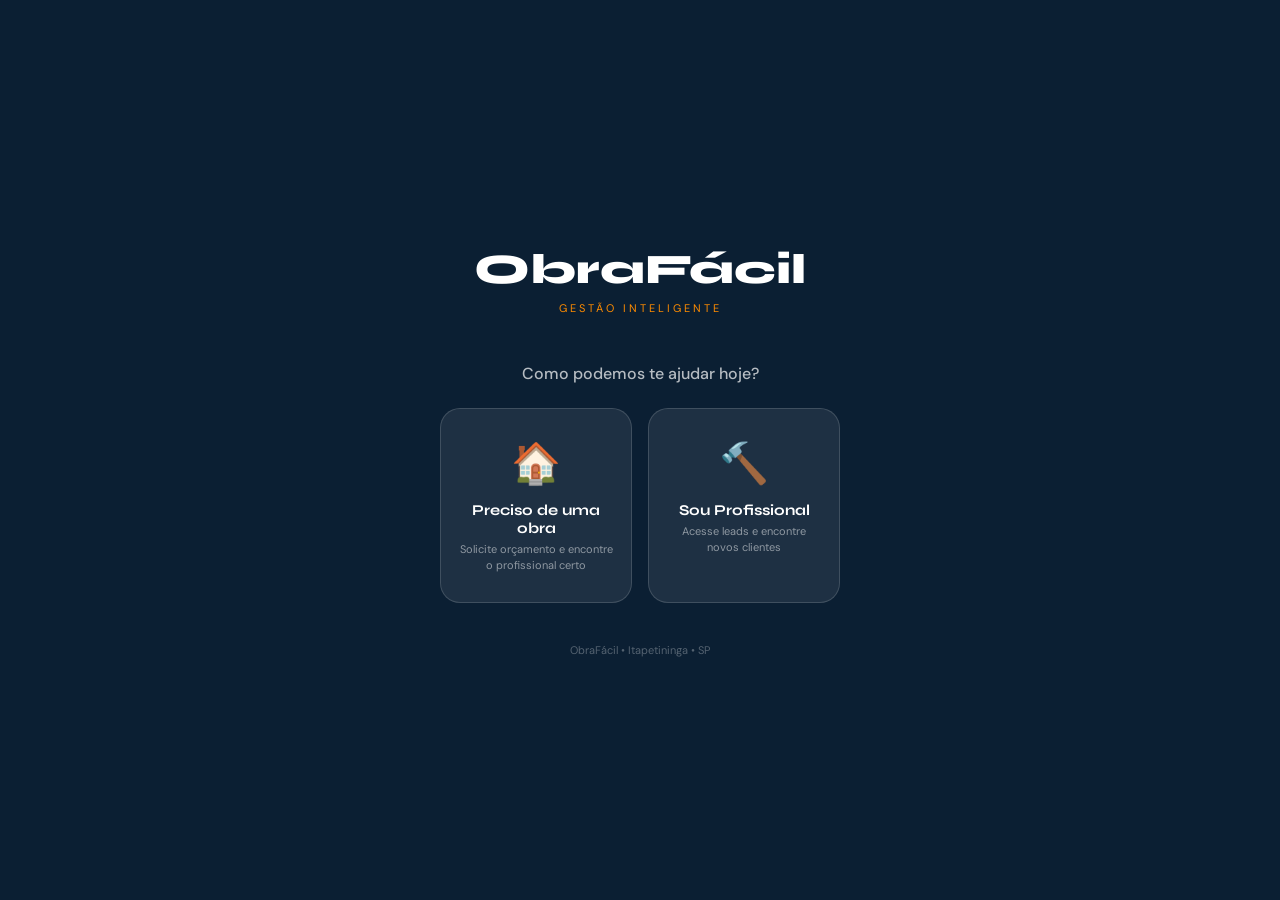
<file: obrafacil-app-main/index.html>
<!DOCTYPE html>
<html lang="pt-BR">
<head>
  <meta charset="UTF-8">
  <meta name="viewport" content="width=device-width, initial-scale=1.0, viewport-fit=cover">
  <meta name="theme-color" content="#0b1f33">
  <meta name="description" content="ObraFácil — Conectando clientes a profissionais de obras em Itapetininga">
  <meta name="apple-mobile-web-app-capable" content="yes">
  <meta name="apple-mobile-web-app-status-bar-style" content="black-translucent">
  <meta name="apple-mobile-web-app-title" content="ObraFácil">

  <!-- Open Graph (compartilhamento WhatsApp/redes) -->
  <meta property="og:title" content="ObraFácil">
  <meta property="og:description" content="Encontre profissionais de obras ou acesse novos clientes.">
  <meta property="og:type" content="website">
  <meta property="og:url" content="https://jeffersonnegs-stack.github.io/obrafacil-app/">

  <link rel="manifest" href="manifest.json">
  <link rel="apple-touch-icon" href="assets/icons/icon-192.png">
  <link rel="preconnect" href="https://fonts.googleapis.com">
  <link rel="preconnect" href="https://fonts.gstatic.com" crossorigin>
  <link href="https://fonts.googleapis.com/css2?family=Syne:wght@700;800&family=DM+Sans:wght@400;500;600&display=swap" rel="stylesheet">
  <link rel="stylesheet" href="css/app.css">

  <title>ObraFácil</title>
</head>
<body>

<!-- ── Banner offline ──────────────────────────────────────── -->
<div id="banner-offline">
  📵 Sem conexão com a internet
</div>

<!-- ── Loading inicial ─────────────────────────────────────── -->
<div id="loading-inicial">
  <div class="logo-load">ObraFácil</div>
  <div class="sub-load">Gestão Inteligente</div>
  <div class="spinner-load"></div>
</div>

<!-- ══════════════════════════════════════════════════════════
     TELA 1 — SELEÇÃO
══════════════════════════════════════════════════════════ -->
<div id="tela-selecao">
  <div class="sel-logo">ObraFácil</div>
  <div class="sel-slogan">Gestão Inteligente</div>
  <p class="sel-pergunta">Como podemos te ajudar hoje?</p>
  <div class="sel-cards">
    <div class="sel-card" onclick="App.irParaCliente()" role="button" tabindex="0">
      <span class="sel-icone">🏠</span>
      <div class="sel-titulo">Preciso de uma obra</div>
      <div class="sel-desc">Solicite orçamento e encontre o profissional certo</div>
    </div>
    <div class="sel-card" onclick="App.irParaProfissional()" role="button" tabindex="0">
      <span class="sel-icone">🔨</span>
      <div class="sel-titulo">Sou Profissional</div>
      <div class="sel-desc">Acesse leads e encontre novos clientes</div>
    </div>
  </div>
  <div class="sel-rodape">ObraFácil • Itapetininga • SP</div>
</div>

<!-- ══════════════════════════════════════════════════════════
     TELA 2 — FORMULÁRIO CLIENTE
══════════════════════════════════════════════════════════ -->
<div id="tela-cliente">
  <div class="card-form">
    <button class="btn-voltar" onclick="App.voltarSelecao()">← Voltar</button>
    <div class="card-logo">ObraFácil</div>
    <div class="card-slogan">Solicite seu orçamento</div>
    <div class="destaque-material">
      Somos uma central de obras que conecta você ao profissional certo.
      Para garantir seu atendimento, precisamos saber se você compraria o material da obra conosco.
    </div>
    <form id="form-lead" novalidate>
      <input type="hidden" name="origem" id="campo-origem" value="App">
      <div class="form-group">
        <label for="cli-nome">Seu Nome *</label>
        <input id="cli-nome" name="nome" type="text" required placeholder="João Silva" autocomplete="name">
      </div>
      <div class="form-group">
        <label for="cli-tel">WhatsApp *</label>
        <input id="cli-tel" name="telefone" type="tel" required placeholder="(15) 99999-9999"
          oninput="UI.mascaraTel(this)" maxlength="15" autocomplete="tel">
      </div>
      <div class="form-group">
        <label for="cli-cidade">Cidade</label>
        <input id="cli-cidade" name="cidade" type="text" placeholder="Itapetininga" autocomplete="address-level2">
      </div>
      <div class="form-group">
        <label for="cli-obra">Tipo de Obra *</label>
        <select id="cli-obra" name="tipoObra" required>
          <option value="">O que você precisa?</option>
          <option value="Construção">Construção</option>
          <option value="Pintura">Pintura</option>
          <option value="Elétrica">Elétrica</option>
          <option value="Hidráulica">Hidráulica</option>
          <option value="Paisagismo">Paisagismo</option>
          <option value="Reforma">Reforma</option>
        </select>
      </div>
      <div class="form-group">
        <label for="cli-obs">Conte mais sobre o projeto</label>
        <textarea id="cli-obs" name="observacoes" placeholder="Descreva brevemente o que você precisa..."></textarea>
      </div>
      <div class="form-group">
        <label>Você compraria o material da obra conosco? *</label>
        <div class="opcoes-material">
          <div class="opcao-btn" id="btn-material-sim" onclick="App.selecionarMaterial('Sim')" role="button" tabindex="0">
            <span class="icone">✅</span>
            <span class="rotulo">Sim, topo!</span>
            <span class="desc">Quero material + profissional</span>
          </div>
          <div class="opcao-btn" id="btn-material-nao" onclick="App.selecionarMaterial('Nao')" role="button" tabindex="0">
            <span class="icone">❌</span>
            <span class="rotulo">Não, obrigado</span>
            <span class="desc">Apenas indicação</span>
          </div>
        </div>
        <input type="hidden" name="compromisoMaterial" id="campo-material" value="">
      </div>
      <button type="submit" id="btn-enviar-lead" class="btn-primario">Enviar Solicitação</button>
    </form>
    <div id="msg-cliente" class="msg-form"></div>
    <p class="rodape-form">Entraremos em contato em até 10 minutos</p>
  </div>
</div>

<!-- ══════════════════════════════════════════════════════════
     TELA 3 — LOGIN / CADASTRO PROFISSIONAL
══════════════════════════════════════════════════════════ -->
<div id="tela-prof">
  <div class="login-card" id="card-auth">
    <button class="btn-voltar" onclick="App.voltarSelecao()">← Voltar</button>
    <div class="logo-prof">ObraFácil</div>
    <div class="logo-sub">Área do Profissional</div>
    <div class="auth-tabs">
      <button class="auth-tab on" id="tab-login-btn" onclick="App.mostrarAba('login')">Entrar</button>
      <button class="auth-tab" id="tab-cad-btn" onclick="App.mostrarAba('cadastro')">Quero me cadastrar</button>
    </div>

    <!-- LOGIN -->
    <div id="form-login">
      <label class="login-label" for="inp-tel">Número de WhatsApp</label>
      <input class="login-input" type="tel" id="inp-tel"
        placeholder="(15) 99999-9999" oninput="UI.mascaraTel(this)"
        onkeydown="if(event.key==='Enter') document.getElementById('inp-senha').focus()"
        autocomplete="tel">

      <label class="login-label" for="inp-senha">Senha</label>
      <div class="input-wrap">
        <input class="login-input" type="password" id="inp-senha"
          placeholder="Digite sua senha"
          onkeydown="if(event.key==='Enter') App.entrar()"
          autocomplete="current-password">
        <button class="toggle-senha" onclick="UI.toggleSenha('inp-senha','btn-eye')" type="button" id="btn-eye" aria-label="Mostrar senha">👁️</button>
      </div>

      <button class="btn-primario" id="btn-entrar" onclick="App.entrar()">Entrar</button>
      <div class="erro-box" id="login-erro" role="alert"></div>
    </div>

    <!-- CADASTRO -->
    <div id="form-cadastro" style="display:none">
      <div class="form-row">
        <div>
          <label class="login-label" for="cad-nome">Nome completo *</label>
          <input class="login-input" type="text" id="cad-nome" placeholder="João da Silva" style="margin-bottom:0" autocomplete="name">
        </div>
        <div>
          <label class="login-label" for="cad-tel">WhatsApp *</label>
          <input class="login-input" type="tel" id="cad-tel" placeholder="(15) 99999-9999"
            oninput="UI.mascaraTel(this)" style="margin-bottom:0" autocomplete="tel">
        </div>
      </div>
      <div style="margin-top:10px"></div>
      <div class="form-row">
        <div>
          <label class="login-label" for="cad-prof">Profissão *</label>
          <select class="select-input" id="cad-prof" style="margin-bottom:0">
            <option value="">Selecione...</option>
            <option>Pedreiro</option>
            <option>Pintor</option>
            <option>Eletricista</option>
            <option>Encanador</option>
            <option>Paisagista</option>
          </select>
        </div>
        <div>
          <label class="login-label" for="cad-cidade">Cidade *</label>
          <input class="login-input" type="text" id="cad-cidade" placeholder="Itapetininga" style="margin-bottom:0" autocomplete="address-level2">
        </div>
      </div>
      <div style="margin-top:10px"></div>
      <label class="login-label" for="cad-senha">Criar senha *</label>
      <div class="input-wrap">
        <input class="login-input" type="password" id="cad-senha"
          placeholder="Mínimo 6 caracteres"
          oninput="UI.forcaSenha(this)" style="margin-bottom:0"
          autocomplete="new-password">
        <button class="toggle-senha" onclick="UI.toggleSenha('cad-senha','btn-eye-cad')" type="button" id="btn-eye-cad" aria-label="Mostrar senha">👁️</button>
      </div>
      <div class="forca-bar"><div class="forca-fill" id="forca-fill" style="width:0%"></div></div>
      <div class="forca-texto" id="forca-texto">Digite uma senha</div>
      <label class="login-label" for="cad-senha2">Confirmar senha *</label>
      <input class="login-input" type="password" id="cad-senha2" placeholder="Repita a senha"
        onkeydown="if(event.key==='Enter') App.cadastrar()" autocomplete="new-password">
      <label class="login-label" style="margin-top:4px" for="cad-obs">Observações (opcional)</label>
      <input class="login-input" type="text" id="cad-obs" placeholder="Anos de experiência, especialidade...">
      <button class="btn-primario" id="btn-cadastrar" onclick="App.cadastrar()">Enviar cadastro</button>
      <div class="erro-box" id="cad-erro" role="alert"></div>
      <div class="ok-box"   id="cad-ok"   role="status"></div>
    </div>

    <div class="login-rodape">
      Dúvidas? Fale conosco:<br>
      <a class="wpp-link" href="https://wa.me/5511971776347?text=Ola!+Quero+me+cadastrar+no+ObraFacil" target="_blank" rel="noopener">
        📲 WhatsApp ObraFácil
      </a>
    </div>
  </div>

  <!-- Pós-cadastro -->
  <div class="pendente-card" id="card-pendente">
    <div class="pendente-icon" id="pendente-icon">✅</div>
    <div class="pendente-titulo" id="pendente-titulo">Cadastro Ativo!</div>
    <div id="pendente-msg" style="background:linear-gradient(135deg,#f0fdf4,#dcfce7);border:1.5px solid #86efac;border-radius:14px;padding:18px 20px;margin-bottom:18px;font-size:13px;color:#14532d;line-height:1.85;text-align:left;"></div>
    <div id="pendente-acesso" style="background:#fff7ed;border:1.5px solid #fed7aa;border-radius:12px;padding:14px 18px;margin-bottom:18px;font-size:13px;color:#92400e;line-height:1.8;text-align:left;display:none;"></div>
    <a class="wpp-link" id="wpp-pendente" href="#" target="_blank" rel="noopener"
       style="background:#16a34a;display:flex;align-items:center;justify-content:center;gap:8px;width:100%;padding:14px;border-radius:12px;font-size:15px;font-weight:700;color:#fff;text-decoration:none;font-family:'Syne',sans-serif;margin-bottom:10px;">
      📲 Falar com a equipe ObraFácil
    </a>
    <button class="btn-secundario" onclick="App.mostrarAba('login')">Fazer login com minha senha</button>
  </div>
</div>

<!-- ══════════════════════════════════════════════════════════
     PAINEL DO PROFISSIONAL
══════════════════════════════════════════════════════════ -->
<div class="painel" id="painel">
  <header class="header">
    <div class="header-logo">ObraFácil</div>
    <div class="header-info">
      <div class="saldo-pill" id="saldo-pill">
        <span class="saldo-num" id="hd-creditos">0</span> créditos
      </div>
      <button class="btn-sair" onclick="App.sair()">Sair</button>
    </div>
  </header>
  <div class="boas-vindas">
    <div class="bv-nome" id="bv-nome">Olá!</div>
    <div class="bv-prof" id="bv-prof"></div>
  </div>
  <nav class="tabs" role="tablist">
    <button class="tab-btn on" onclick="App.irTab(0)" role="tab">Leads disponíveis</button>
    <button class="tab-btn"   onclick="App.irTab(1)" role="tab">Comprar créditos</button>
    <button class="tab-btn"   onclick="App.irTab(2)" role="tab">Histórico</button>
  </nav>
  <main class="conteudo">

    <!-- Tab Leads -->
    <div id="tab-leads" role="tabpanel">
      <div id="aviso-sem-credito" class="aviso-sem-credito" style="display:none">
        <h3>Seus créditos acabaram!</h3>
        <p>Você precisa de créditos para visualizar e desbloquear novos leads.<br>Compre um pacote e continue recebendo clientes.</p>
        <button class="btn-primario" style="max-width:280px;margin:0 auto" onclick="App.irTab(1)">Comprar créditos agora</button>
      </div>
      <div id="lista-leads">
        <div class="vazio"><div class="vazio-titulo">Carregando leads...</div></div>
      </div>
    </div>

    <!-- Tab Comprar -->
    <div id="tab-comprar" style="display:none" role="tabpanel">
      <div style="margin-bottom:16px;">
        <div style="font-family:'Syne',sans-serif;font-size:18px;font-weight:700;color:var(--azul);margin-bottom:4px">Comprar créditos</div>
        <div style="font-size:13px;color:var(--muted);line-height:1.6">Cada crédito desbloqueia o contato completo de 1 cliente.</div>
      </div>
      <div class="pacotes-grid">
        <div class="pacote" onclick="App.selecionarPacote(5,75,this)">
          <div class="pacote-tag" style="color:var(--muted)">Iniciante</div>
          <div class="pacote-cred">5</div><div class="pacote-sub">créditos</div>
          <div class="pacote-preco">R$ 75</div><div class="pacote-unit">R$ 15,00/contato</div>
        </div>
        <div class="pacote popular" onclick="App.selecionarPacote(12,150,this)">
          <div class="pacote-tag" style="color:var(--laranja)">Mais popular</div>
          <div class="pacote-cred">12</div><div class="pacote-sub">créditos</div>
          <div class="pacote-preco">R$ 150</div><div class="pacote-unit">R$ 12,50/contato</div>
        </div>
        <div class="pacote" onclick="App.selecionarPacote(25,250,this)">
          <div class="pacote-tag" style="color:var(--verde)">Profissional</div>
          <div class="pacote-cred">25</div><div class="pacote-sub">créditos</div>
          <div class="pacote-preco">R$ 250</div><div class="pacote-unit">R$ 10,00/contato</div>
        </div>
      </div>
      <div class="pix-box" id="pix-box" style="display:none">
        <div class="pix-titulo">Pacote selecionado — pague via Pix</div>
        <div id="pix-detalhe" style="font-size:13px;color:var(--muted);margin-bottom:10px;"></div>
        <div class="pix-num">Chave Pix: 11971776347</div>
        <div class="pix-desc">Envie o comprovante para o WhatsApp do ObraFácil.<br>Seus créditos serão adicionados em até 30 minutos.</div>
        <div style="margin-top:14px;"><a id="pix-wpp" href="#" target="_blank" rel="noopener" class="btn-whatsapp">Enviar comprovante</a></div>
      </div>
      <div style="margin-top:20px;padding:14px;background:var(--bg);border-radius:var(--radius);font-size:12px;color:var(--muted);line-height:1.7">
        <strong style="color:var(--texto)">Por que vale a pena?</strong><br>
        Uma reforma típica vale R$ 2.000 a R$ 8.000. Um crédito custa R$ 10 a R$ 15.
        Você investe menos de 1% do valor da obra para receber o contato do cliente.
      </div>
    </div>

    <!-- Tab Histórico -->
    <div id="tab-historico" style="display:none" role="tabpanel">
      <div style="font-family:'Syne',sans-serif;font-size:18px;font-weight:700;color:var(--azul);margin-bottom:16px">Leads desbloqueados</div>
      <div id="lista-historico">
        <div class="vazio">
          <div class="vazio-titulo">Nenhum lead desbloqueado ainda</div>
          <div class="vazio-desc">Quando você desbloquear um lead, ele aparecerá aqui.</div>
        </div>
      </div>
    </div>

  </main>
</div>

<!-- Modal sem créditos -->
<div class="overlay" id="modal-sem-cred" role="dialog" aria-modal="true">
  <div class="modal">
    <div class="modal-icon">💳</div>
    <div class="modal-titulo">Créditos insuficientes</div>
    <div class="modal-desc">Você não tem créditos para desbloquear este lead. Compre um pacote e acesse os dados do cliente agora.</div>
    <div class="modal-btns">
      <button class="btn-primario" onclick="App.irTab(1);UI.fecharModal()" style="margin-top:0">Ver pacotes de crédito</button>
      <button class="btn-secundario" onclick="UI.fecharModal()">Agora não</button>
    </div>
  </div>
</div>

<div id="toast" class="toast" role="status" aria-live="polite"></div>

<!-- Scripts — ordem importa -->
<script src="js/config.js"></script>
<script src="js/api.js"></script>
<script src="js/auth.js"></script>
<script src="js/ui.js"></script>
<script src="js/app.js"></script>

</body>
</html>
</file>
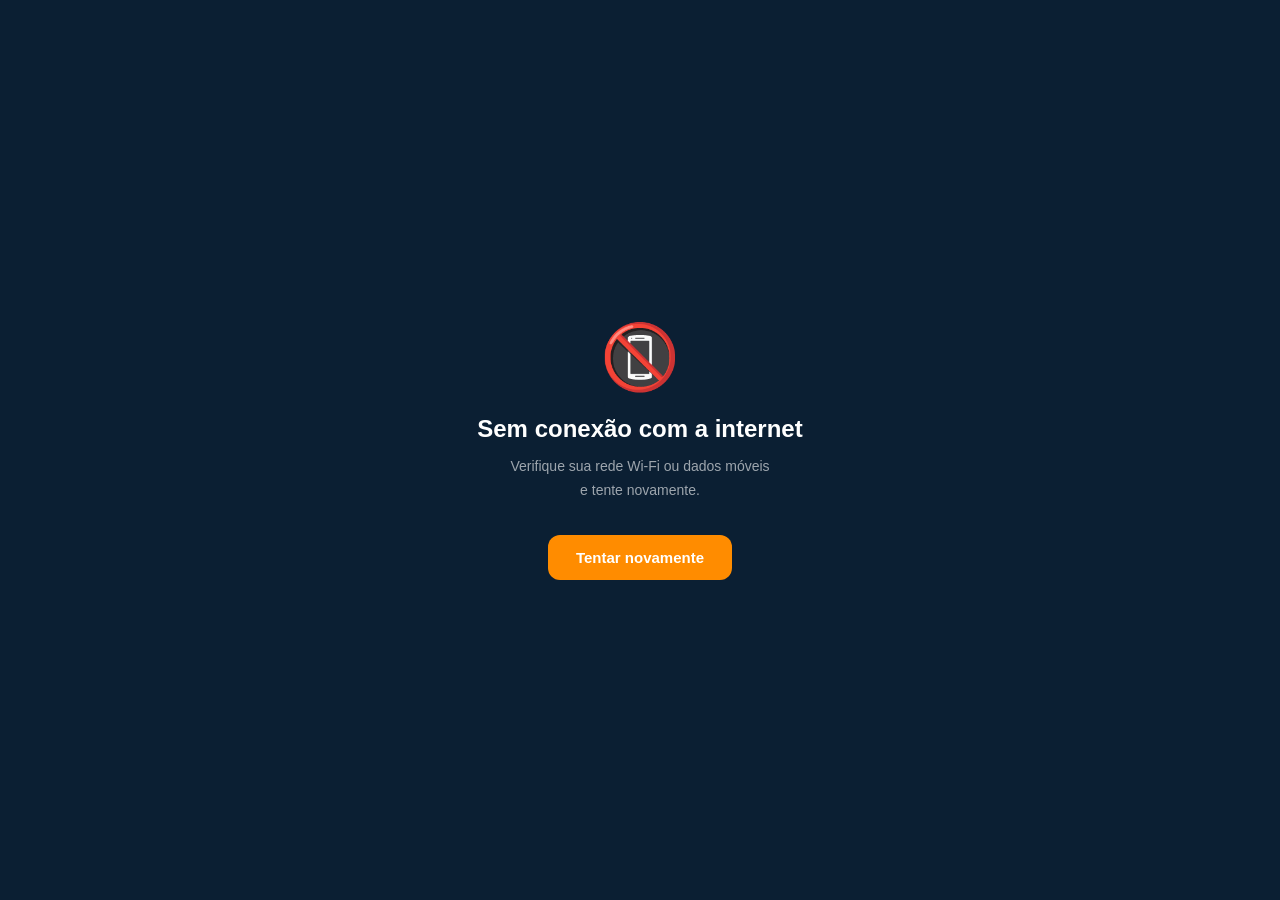
<file: offline.html>
<!DOCTYPE html>
<html lang="pt-BR">
<head>
<meta charset="UTF-8">
<meta name="viewport" content="width=device-width, initial-scale=1.0">
<meta name="theme-color" content="#0b1f33">
<title>ObraFácil — Sem conexão</title>
<style>
  body {
    font-family: 'DM Sans', sans-serif;
    background: #0b1f33;
    min-height: 100vh;
    min-height: 100dvh;
    margin: 0;
    box-sizing: border-box;
    display: flex;
    flex-direction: column;
    align-items: center;
    justify-content: center;
    padding: 24px;
    text-align: center;
    color: #fff;
  }
  .icone   { font-size: 64px; margin-bottom: 20px; }
  .titulo  { font-size: 24px; font-weight: 700; margin-bottom: 12px; }
  .desc    { font-size: 14px; color: rgba(255,255,255,.6); line-height: 1.7; margin-bottom: 32px; }
  .btn     { padding: 14px 28px; background: #ff8c00; color: #fff; border: none; border-radius: 12px; font-size: 15px; font-weight: 700; cursor: pointer; }
  .btn:hover { opacity: .88; }
</style>
</head>
<body>
  <div class="icone">📵</div>
  <div class="titulo">Sem conexão com a internet</div>
  <div class="desc">
    Verifique sua rede Wi-Fi ou dados móveis<br>e tente novamente.
  </div>
  <button class="btn" onclick="window.location.reload()">Tentar novamente</button>
</body>
</html>
</file>
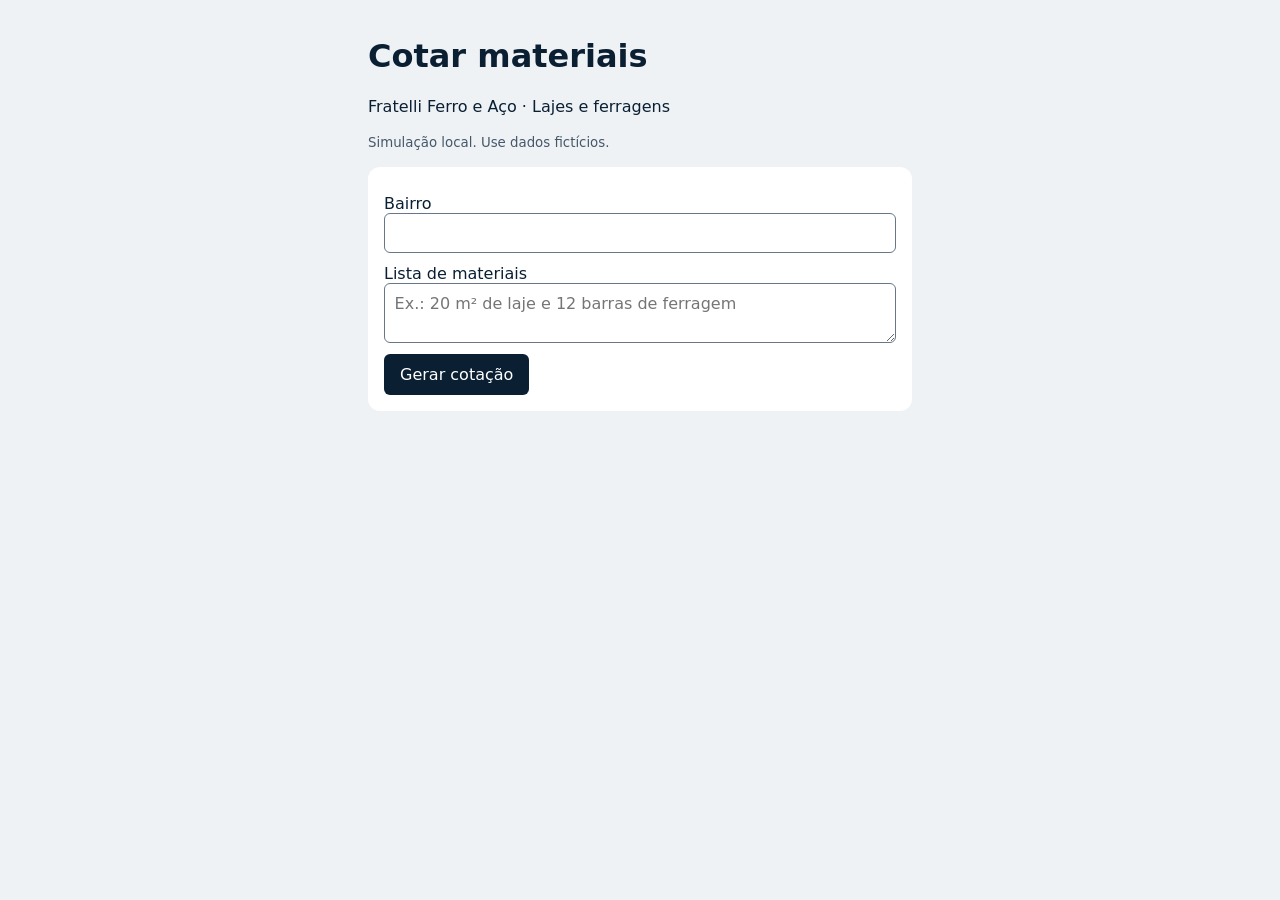
<file: teste-cotacao-fratelli.html>
<!doctype html>
<html lang="pt-BR">
<meta charset="utf-8">
<meta name="viewport" content="width=device-width, initial-scale=1">
<title>Cotação de materiais | Obra Fácil</title>
<style>
body{margin:0;background:#eef2f5;color:#0b1f33;font:16px system-ui}main{max-width:34rem;margin:auto;padding:1rem}section,form{background:white;border-radius:12px;padding:1rem;margin:1rem 0}label{display:block;margin:.7rem 0}input,textarea,button{font:inherit}input,textarea{display:block;box-sizing:border-box;width:100%;padding:.6rem;border:1px solid #687787;border-radius:6px}button{background:#0b1f33;color:white;border:0;border-radius:6px;padding:.7rem 1rem}small{color:#45586a}
</style>
<main>
<h1>Cotar materiais</h1>
<p>Fratelli Ferro e Aço · Lajes e ferragens</p>
<p><small>Simulação local. Use dados fictícios.</small></p>
<form id="pedido">
<label>Bairro <input name="bairro" required maxlength="80"></label>
<label>Lista de materiais <textarea name="itens" required maxlength="1000" placeholder="Ex.: 20 m² de laje e 12 barras de ferragem"></textarea></label>
<button>Gerar cotação</button>
</form>
<section id="cotacao" hidden>
<h2>Cotação <span id="codigo"></span></h2>
<p id="resumo"></p>
<form id="proposta">
<label>Materiais (R$) <input name="materiais" type="number" step="0.01" min="0.01" max="1000000" required></label>
<label>Frete (R$) <input name="frete" type="number" step="0.01" min="0" max="1000000" required></label>
<label>Prazo de entrega <input name="prazo" required maxlength="80"></label>
<button>Registrar proposta simulada</button>
</form>
<p id="total" role="status"></p>
<button type="button" id="confirmar" hidden>Confirmar compra simulada</button>
<p id="comissao" role="status"></p>
</section>
</main>
<script>
const pedido = document.querySelector('#pedido');
const proposta = document.querySelector('#proposta');
const confirmar = document.querySelector('#confirmar');
const total = document.querySelector('#total');
const comissao = document.querySelector('#comissao');
const moeda = new Intl.NumberFormat('pt-BR', {style:'currency', currency:'BRL'});
let valorMateriais;
let confirmada = false;
pedido.addEventListener('submit', evento => {
  evento.preventDefault();
  const dados = new FormData(pedido);
  document.querySelector('#codigo').textContent = 'OF-' + Date.now().toString(36).toUpperCase();
  document.querySelector('#resumo').textContent = dados.get('bairro') + ' · ' + dados.get('itens');
  document.querySelector('#cotacao').hidden = false;
  proposta.reset();
  proposta.hidden = false;
  confirmar.hidden = true;
  total.textContent = '';
  comissao.textContent = '';
  confirmada = false;
});
proposta.addEventListener('submit', evento => {
  evento.preventDefault();
  if (confirmada) return;
  const dados = new FormData(proposta);
  valorMateriais = Math.round(Number(dados.get('materiais')) * 100);
  const frete = Math.round(Number(dados.get('frete')) * 100);
  total.textContent = 'Total com frete: ' + moeda.format((valorMateriais + frete) / 100)
    + ' · Entrega: ' + dados.get('prazo');
  confirmar.hidden = false;
});
confirmar.addEventListener('click', () => {
  if (confirmada) return;
  confirmada = true;
  proposta.hidden = true;
  confirmar.hidden = true;
  comissao.textContent = '1 compra confirmada. Comissão simulada de 3% sobre os materiais: '
    + moeda.format(Math.round(valorMateriais * 0.03) / 100);
});
</script>
</html>
</file>
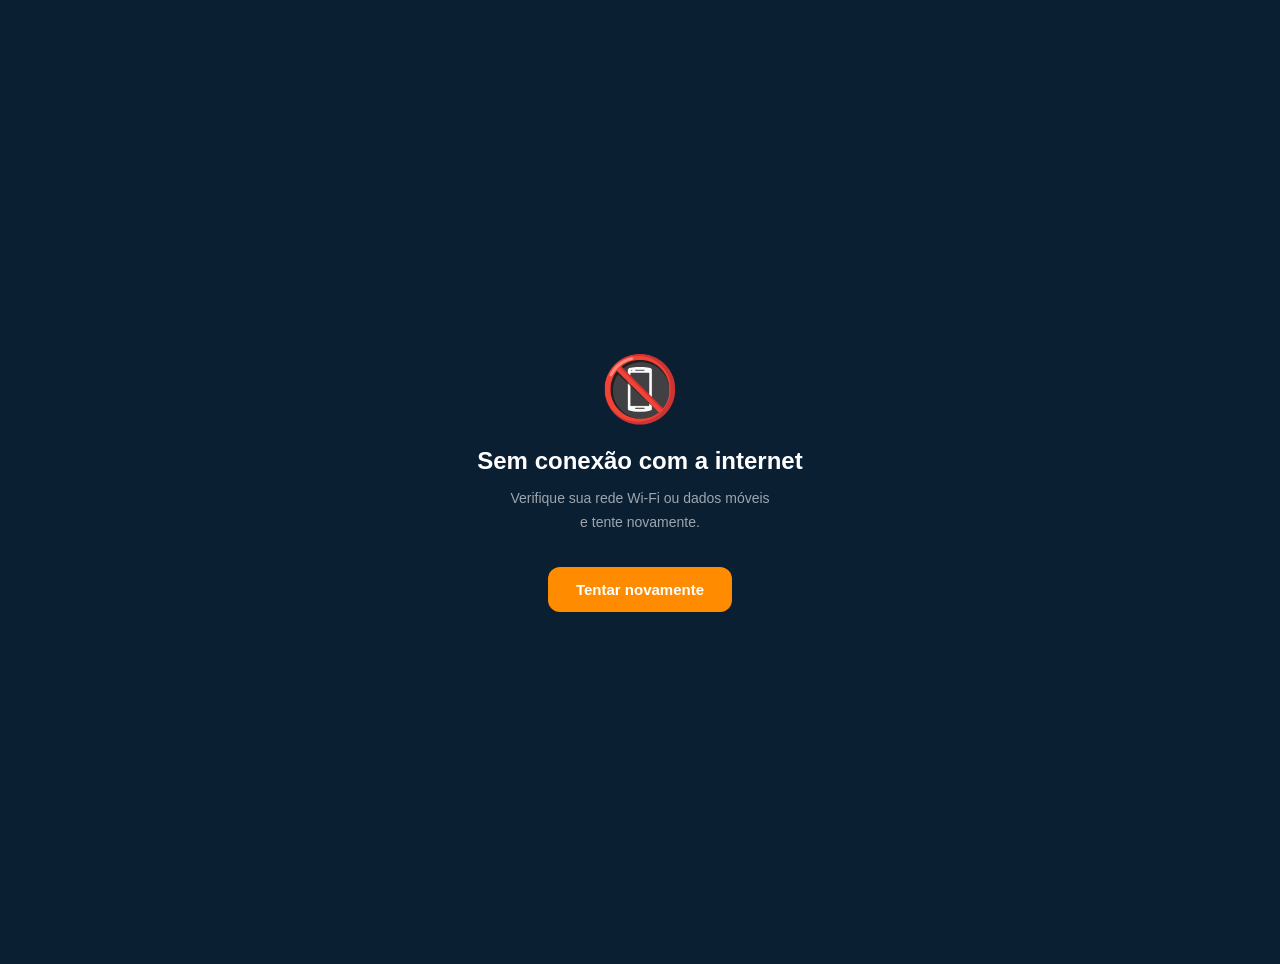
<file: obrafacil-app-main/offline.html>
<!DOCTYPE html>
<html lang="pt-BR">
<head>
<meta charset="UTF-8">
<meta name="viewport" content="width=device-width, initial-scale=1.0">
<meta name="theme-color" content="#0b1f33">
<title>ObraFácil — Sem conexão</title>
<style>
  body {
    font-family: 'DM Sans', sans-serif;
    background: #0b1f33;
    min-height: 100vh;
    display: flex;
    flex-direction: column;
    align-items: center;
    justify-content: center;
    padding: 24px;
    text-align: center;
    color: #fff;
  }
  .icone   { font-size: 64px; margin-bottom: 20px; }
  .titulo  { font-size: 24px; font-weight: 700; margin-bottom: 12px; }
  .desc    { font-size: 14px; color: rgba(255,255,255,.6); line-height: 1.7; margin-bottom: 32px; }
  .btn     { padding: 14px 28px; background: #ff8c00; color: #fff; border: none; border-radius: 12px; font-size: 15px; font-weight: 700; cursor: pointer; }
  .btn:hover { opacity: .88; }
</style>
</head>
<body>
  <div class="icone">📵</div>
  <div class="titulo">Sem conexão com a internet</div>
  <div class="desc">
    Verifique sua rede Wi-Fi ou dados móveis<br>e tente novamente.
  </div>
  <button class="btn" onclick="window.location.reload()">Tentar novamente</button>
</body>
</html>
</file>
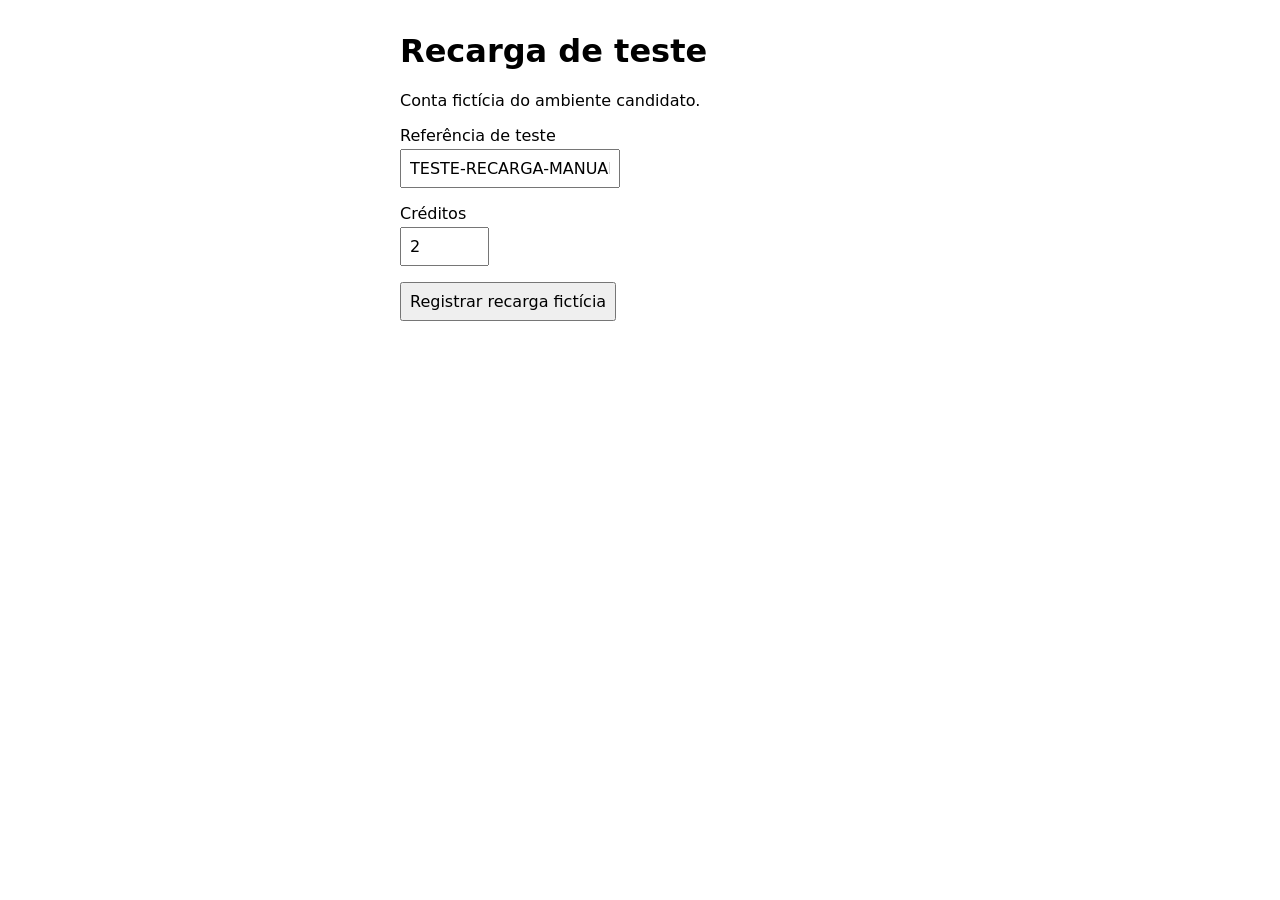
<file: migracao/apps-script/PainelRecargasCandidato.html>
<!doctype html>
<html lang="pt-BR">
<head>
  <meta charset="utf-8">
  <meta name="viewport" content="width=device-width, initial-scale=1">
  <style>
    body { font: 1rem system-ui; margin: 2rem auto; padding: 0 1rem; max-width: 30rem; }
    label { display: block; margin: 1rem 0; }
    input, button { font: inherit; padding: .5rem; }
    input { display: block; margin-top: .25rem; }
  </style>
</head>
<body>
  <main>
    <h1>Recarga de teste</h1>
    <p>Conta fictícia do ambiente candidato.</p>
    <form>
      <label>Referência de teste
        <input name="referencia" value="TESTE-RECARGA-MANUAL-01" maxlength="66" required>
      </label>
      <label>Créditos
        <input name="creditos" type="number" min="1" max="20" step="1" value="2" required>
      </label>
      <button type="submit">Registrar recarga fictícia</button>
    </form>
    <p role="status"></p>
  </main>
  <script>
    const form = document.querySelector('form');
    const button = form.querySelector('button');
    const status = document.querySelector('[role="status"]');
    form.addEventListener('submit', event => {
      event.preventDefault();
      button.disabled = true;
      status.textContent = 'Verificando recarga…';
      google.script.run.withSuccessHandler(resultado => {
        button.disabled = false;
        status.textContent = resultado.jaRegistrada
          ? 'Recarga já registrada. O saldo foi preservado.'
          : 'Recarga fictícia registrada.';
      }).withFailureHandler(() => {
        button.disabled = false;
        status.textContent = 'Recarga recusada. Confira a referência e a quantidade.';
      }).registrarRecargaManualCandidata(form.elements.referencia.value.trim(), form.elements.creditos.valueAsNumber);
    });
  </script>
</body>
</html>
</file>
<file: obrafacil-app-main/css/app.css>
/* ============================================================
   ObraFácil — app.css
   Estilos completos para produção
   ============================================================ */

/* ── Variáveis ─────────────────────────────────────────────── */
:root {
  --laranja: #ff8c00;
  --azul:    #0b1f33;
  --bg:      #f0f2f5;
  --branco:  #ffffff;
  --borda:   #e2e4e9;
  --texto:   #374151;
  --muted:   #6b7280;
  --verde:   #16a34a;
  --vermelho:#dc2626;
  --amarelo: #d97706;
  --radius:  12px;
  --sombra:  0 4px 24px rgba(0,0,0,.10);
}

/* ── Reset ──────────────────────────────────────────────────── */
*, *::before, *::after { margin: 0; padding: 0; box-sizing: border-box; }

html, body {
  font-family: 'DM Sans', sans-serif;
  background: var(--bg);
  min-height: 100vh;
  color: var(--texto);
  -webkit-text-size-adjust: 100%;
}

/* ── Banner offline ─────────────────────────────────────────── */
#banner-offline {
  display: none;
  position: fixed;
  top: 0; left: 0; right: 0;
  z-index: 9999;
  background: var(--vermelho);
  color: #fff;
  padding: 10px 16px;
  font-size: 13px;
  font-weight: 600;
  align-items: center;
  justify-content: center;
  gap: 8px;
}

/* ── Loading inicial ────────────────────────────────────────── */
#loading-inicial {
  position: fixed;
  inset: 0;
  background: var(--azul);
  display: flex;
  flex-direction: column;
  align-items: center;
  justify-content: center;
  z-index: 9998;
  gap: 20px;
  transition: opacity .4s;
}
#loading-inicial.saindo { opacity: 0; pointer-events: none; }
#loading-inicial .logo-load {
  font-family: 'Syne', sans-serif;
  font-size: 38px;
  font-weight: 800;
  color: #fff;
}
#loading-inicial .sub-load {
  font-size: 12px;
  color: var(--laranja);
  letter-spacing: 2px;
  text-transform: uppercase;
}
#loading-inicial .spinner-load {
  width: 32px; height: 32px;
  border: 3px solid rgba(255,255,255,.2);
  border-top-color: var(--laranja);
  border-radius: 50%;
  animation: spin .8s linear infinite;
}

/* ── Tela de seleção ─────────────────────────────────────────── */
#tela-selecao {
  display: none;
  min-height: 100vh;
  flex-direction: column;
  align-items: center;
  justify-content: center;
  padding: 24px 16px;
  background: var(--azul);
}
.sel-logo  { font-family: 'Syne', sans-serif; font-size: 42px; font-weight: 800; color: #fff; text-align: center; }
.sel-slogan{ font-size: 11px; color: var(--laranja); text-align: center; letter-spacing: 3px; text-transform: uppercase; margin: 6px 0 48px; }
.sel-pergunta { font-size: 16px; color: rgba(255,255,255,.7); text-align: center; margin-bottom: 24px; font-weight: 500; }
.sel-cards { display: grid; grid-template-columns: 1fr 1fr; gap: 16px; width: 100%; max-width: 400px; }
.sel-card  {
  background: rgba(255,255,255,.08);
  border: 1.5px solid rgba(255,255,255,.15);
  border-radius: 20px;
  padding: 28px 16px;
  text-align: center;
  cursor: pointer;
  transition: all .2s;
  -webkit-tap-highlight-color: transparent;
}
.sel-card:hover  { background: rgba(255,255,255,.15); border-color: var(--laranja); transform: translateY(-2px); }
.sel-card:active { transform: scale(.97); }
.sel-icone  { font-size: 40px; margin-bottom: 12px; display: block; }
.sel-titulo { font-family: 'Syne', sans-serif; font-size: 15px; font-weight: 700; color: #fff; margin-bottom: 4px; }
.sel-desc   { font-size: 11px; color: rgba(255,255,255,.5); line-height: 1.5; }
.sel-rodape { margin-top: 40px; font-size: 11px; color: rgba(255,255,255,.3); text-align: center; }

/* ── Formulário cliente ──────────────────────────────────────── */
#tela-cliente {
  display: none;
  min-height: 100vh;
  flex-direction: column;
  align-items: center;
  justify-content: center;
  padding: 24px 16px;
}
.card-form   { background: var(--branco); border-radius: 16px; padding: 36px 32px; width: 100%; max-width: 480px; box-shadow: var(--sombra); }
.card-logo   { font-family: 'Syne', sans-serif; font-size: 32px; font-weight: 800; color: var(--azul); text-align: center; }
.card-slogan { font-size: 12px; color: var(--laranja); text-align: center; letter-spacing: 2px; text-transform: uppercase; margin: 4px 0 20px; }
.btn-voltar  { display: inline-flex; align-items: center; gap: 6px; background: none; border: none; color: var(--muted); font-size: 13px; cursor: pointer; font-family: 'DM Sans', sans-serif; margin-bottom: 16px; padding: 0; }
.btn-voltar:hover { color: var(--azul); }

/* ── Grupos de formulário ────────────────────────────────────── */
.form-group { margin-bottom: 14px; }
.form-group label { display: block; font-size: 11px; font-weight: 600; color: var(--muted); text-transform: uppercase; letter-spacing: .5px; margin-bottom: 6px; }
.form-group input,
.form-group select,
.form-group textarea {
  width: 100%;
  padding: 11px 13px;
  border: 1.5px solid var(--borda);
  border-radius: var(--radius);
  font-size: 14px;
  font-family: 'DM Sans', sans-serif;
  color: var(--texto);
  background: var(--branco);
  transition: border-color .2s;
}
.form-group input:focus,
.form-group select:focus,
.form-group textarea:focus { outline: none; border-color: var(--laranja); }
.form-group textarea { resize: vertical; min-height: 80px; }

/* ── Opções de material ──────────────────────────────────────── */
.destaque-material { background: #fff7ed; border: 1.5px solid #fed7aa; border-radius: var(--radius); padding: 12px 14px; margin-bottom: 14px; font-size: 12px; color: #92400e; line-height: 1.6; }
.opcoes-material   { display: grid; grid-template-columns: 1fr 1fr; gap: 10px; margin-top: 6px; }
.opcao-btn { padding: 14px 10px; border: 2px solid var(--borda); border-radius: var(--radius); background: var(--branco); cursor: pointer; text-align: center; transition: all .2s; font-family: 'DM Sans', sans-serif; -webkit-tap-highlight-color: transparent; }
.opcao-btn:hover { border-color: var(--laranja); }
.opcao-btn.sim { border-color: var(--verde); background: #f0fdf4; }
.opcao-btn.nao { border-color: var(--vermelho); background: #fef2f2; }
.opcao-btn .icone  { font-size: 24px; display: block; margin-bottom: 4px; }
.opcao-btn .rotulo { font-size: 13px; font-weight: 600; color: var(--texto); }
.opcao-btn .desc   { font-size: 11px; color: var(--muted); margin-top: 2px; }
.msg-form { margin-top: 16px; padding: 14px; border-radius: var(--radius); text-align: center; font-size: 14px; font-weight: 600; display: none; }
.msg-form.ok   { background: #d1fae5; color: #065f46; }
.msg-form.erro { background: #fee2e2; color: #991b1b; }
.rodape-form   { margin-top: 16px; font-size: 11px; color: #9ca3af; text-align: center; }

/* ── Login / cadastro ────────────────────────────────────────── */
#tela-prof { display: none; min-height: 100vh; flex-direction: column; align-items: center; justify-content: center; padding: 24px 16px; }
.login-card { background: var(--branco); border-radius: 20px; padding: 40px 32px; width: 100%; max-width: 420px; box-shadow: var(--sombra); }
.logo-prof  { font-family: 'Syne', sans-serif; font-size: 36px; font-weight: 800; color: var(--azul); text-align: center; }
.logo-sub   { font-size: 11px; color: var(--laranja); text-align: center; letter-spacing: 2.5px; text-transform: uppercase; margin: 4px 0 24px; }
.auth-tabs  { display: flex; border: 1.5px solid var(--borda); border-radius: var(--radius); overflow: hidden; margin-bottom: 24px; }
.auth-tab   { flex: 1; padding: 10px; border: none; background: none; cursor: pointer; font-family: 'DM Sans', sans-serif; font-size: 13px; font-weight: 600; color: var(--muted); transition: all .15s; }
.auth-tab.on { background: var(--azul); color: #fff; }
.login-label { font-size: 11px; font-weight: 600; color: var(--muted); text-transform: uppercase; letter-spacing: .5px; margin-bottom: 6px; display: block; }
.login-input { width: 100%; padding: 13px 16px; border: 1.5px solid var(--borda); border-radius: var(--radius); font-size: 15px; font-family: 'DM Sans', sans-serif; color: var(--texto); background: var(--bg); transition: border-color .2s; margin-bottom: 12px; }
.login-input:focus { outline: none; border-color: var(--laranja); }
.form-row { display: grid; grid-template-columns: 1fr 1fr; gap: 10px; }
.input-wrap { position: relative; margin-bottom: 12px; }
.input-wrap .login-input { margin-bottom: 0; padding-right: 48px; }
.toggle-senha { position: absolute; right: 14px; top: 50%; transform: translateY(-50%); background: none; border: none; cursor: pointer; font-size: 18px; color: var(--muted); }
.select-input { width: 100%; padding: 13px 16px; border: 1.5px solid var(--borda); border-radius: var(--radius); font-size: 15px; font-family: 'DM Sans', sans-serif; color: var(--texto); background: var(--bg); appearance: none; margin-bottom: 12px; cursor: pointer; }
.select-input:focus { outline: none; border-color: var(--laranja); }
.forca-bar  { height: 4px; border-radius: 999px; margin: 4px 0 8px; background: var(--borda); overflow: hidden; }
.forca-fill { height: 100%; border-radius: 999px; transition: width .3s, background .3s; }
.forca-texto { font-size: 11px; color: var(--muted); margin-bottom: 10px; }
.erro-box { background: #fef2f2; border: 1px solid #fecaca; border-radius: 8px; padding: 10px 14px; font-size: 13px; color: var(--vermelho); font-weight: 600; text-align: center; margin-top: 12px; display: none; }
.ok-box   { background: #f0fdf4; border: 1px solid #bbf7d0; border-radius: 8px; padding: 10px 14px; font-size: 13px; color: var(--verde); font-weight: 600; text-align: center; margin-top: 12px; display: none; }
.login-rodape { font-size: 12px; color: var(--muted); text-align: center; margin-top: 18px; line-height: 1.8; padding-top: 14px; border-top: 1px solid var(--borda); }
.wpp-link { display: inline-flex; align-items: center; gap: 6px; background: #25D366; color: #fff; padding: 8px 16px; border-radius: 999px; font-size: 13px; font-weight: 700; text-decoration: none; margin-top: 8px; }
.pendente-card  { background: var(--branco); border-radius: 20px; padding: 40px 32px; width: 100%; max-width: 420px; box-shadow: var(--sombra); text-align: center; display: none; }
.pendente-icon  { font-size: 56px; margin-bottom: 16px; }
.pendente-titulo{ font-family: 'Syne', sans-serif; font-size: 22px; font-weight: 800; color: var(--azul); margin-bottom: 10px; }

/* ── Botões ──────────────────────────────────────────────────── */
.btn-primario { width: 100%; padding: 14px; background: var(--laranja); color: #fff; border: none; border-radius: var(--radius); font-family: 'Syne', sans-serif; font-size: 15px; font-weight: 700; cursor: pointer; transition: opacity .15s; display: flex; justify-content: center; align-items: center; gap: 8px; margin-top: 8px; -webkit-tap-highlight-color: transparent; }
.btn-primario:hover   { opacity: .88; }
.btn-primario:disabled{ opacity: .5; cursor: not-allowed; }
.btn-secundario { background: none; border: 1px solid var(--borda); border-radius: var(--radius); padding: 12px; font-family: 'DM Sans', sans-serif; font-size: 14px; cursor: pointer; color: var(--muted); width: 100%; }

/* ── Painel ──────────────────────────────────────────────────── */
.painel { display: none; min-height: 100vh; flex-direction: column; }
.painel.show { display: flex; }
.header { background: var(--azul); padding: 16px 20px; display: flex; align-items: center; justify-content: space-between; position: sticky; top: 0; z-index: 100; }
.header-logo { font-family: 'Syne', sans-serif; font-size: 18px; font-weight: 800; color: #fff; }
.header-info { display: flex; align-items: center; gap: 12px; }
.saldo-pill  { background: rgba(255,255,255,.12); border: 1px solid rgba(255,255,255,.25); border-radius: 999px; padding: 6px 14px; font-size: 13px; font-weight: 600; color: #fff; display: flex; align-items: center; gap: 6px; }
.saldo-num   { font-size: 16px; font-weight: 700; color: var(--laranja); }
.saldo-zero .saldo-num { color: #ef4444; }
.btn-sair    { background: none; border: 1px solid rgba(255,255,255,.3); color: rgba(255,255,255,.7); padding: 6px 12px; border-radius: 8px; cursor: pointer; font-size: 12px; font-family: 'DM Sans', sans-serif; }
.boas-vindas { background: var(--azul); padding: 0 20px 20px; border-bottom: 3px solid var(--laranja); }
.bv-nome { font-family: 'Syne', sans-serif; font-size: 22px; font-weight: 700; color: #fff; }
.bv-prof { font-size: 13px; color: rgba(255,255,255,.6); margin-top: 2px; }
.tabs    { display: flex; background: var(--branco); border-bottom: 1px solid var(--borda); overflow-x: auto; }
.tab-btn { flex: 1; min-width: 100px; padding: 14px 12px; border: none; background: none; cursor: pointer; font-family: 'DM Sans', sans-serif; font-size: 13px; font-weight: 500; color: var(--muted); border-bottom: 2.5px solid transparent; transition: all .15s; white-space: nowrap; }
.tab-btn.on { color: var(--laranja); border-bottom-color: var(--laranja); }
.conteudo { flex: 1; padding: 16px; max-width: 700px; margin: 0 auto; width: 100%; }

/* ── Cards de lead ───────────────────────────────────────────── */
.lead-card { background: var(--branco); border: 1px solid var(--borda); border-radius: var(--radius); padding: 16px; margin-bottom: 12px; transition: box-shadow .15s; }
.lead-card:hover { box-shadow: 0 2px 12px rgba(0,0,0,.08); }
.lead-card.desbloqueado { border-color: var(--verde); border-width: 1.5px; }
.lead-topo  { display: flex; justify-content: space-between; align-items: flex-start; margin-bottom: 10px; }
.lead-tipo  { font-family: 'Syne', sans-serif; font-size: 15px; font-weight: 700; color: var(--azul); }
.lead-badges{ display: flex; gap: 6px; flex-wrap: wrap; }
.badge { display: inline-flex; align-items: center; gap: 4px; padding: 3px 10px; border-radius: 999px; font-size: 11px; font-weight: 600; }
.badge-novo    { background: #eff6ff; color: #1d4ed8; }
.badge-desb    { background: #f0fdf4; color: #15803d; }
.badge-quente  { background: #fef2f2; color: #b91c1c; }
.badge-urgente { background: #fef3c7; color: #92400e; }
.lead-info  { font-size: 13px; color: var(--muted); display: flex; gap: 16px; flex-wrap: wrap; margin-bottom: 12px; }
.lead-obs   { font-size: 13px; color: var(--texto); background: var(--bg); border-radius: 8px; padding: 10px 12px; margin-bottom: 12px; line-height: 1.6; }
.lead-contato { margin-bottom: 12px; }
.contato-item { display: flex; align-items: center; gap: 10px; padding: 10px 12px; background: #f0fdf4; border: 1px solid #bbf7d0; border-radius: 8px; margin-bottom: 6px; }
.contato-label{ font-size: 11px; font-weight: 600; color: var(--verde); text-transform: uppercase; min-width: 70px; }
.contato-val  { font-size: 14px; font-weight: 600; color: var(--azul); }
.contato-val a{ color: var(--verde); text-decoration: none; }
.lead-footer  { display: flex; justify-content: space-between; align-items: center; gap: 8px; flex-wrap: wrap; }
.lead-data    { font-size: 11px; color: var(--muted); }
.deadline-timer { font-size: 12px; font-weight: 700; color: var(--amarelo); background: #fef3c7; padding: 4px 10px; border-radius: 999px; }
.deadline-timer.urgente { color: #fff; background: var(--vermelho); }
.concorrencia { font-size: 11px; color: var(--amarelo); font-weight: 600; }
.btn-desbloquear { padding: 10px 20px; background: var(--laranja); color: #fff; border: none; border-radius: var(--radius); font-family: 'DM Sans', sans-serif; font-size: 13px; font-weight: 700; cursor: pointer; transition: opacity .15s; display: flex; align-items: center; gap: 6px; -webkit-tap-highlight-color: transparent; }
.btn-desbloquear:hover   { opacity: .88; }
.btn-desbloquear:disabled{ opacity: .5; cursor: not-allowed; }
.btn-whatsapp { padding: 10px 20px; background: var(--verde); color: #fff; border: none; border-radius: var(--radius); font-size: 13px; font-weight: 700; cursor: pointer; text-decoration: none; display: inline-flex; align-items: center; gap: 6px; }
.aviso-sem-credito { background: #fef2f2; border: 2px solid var(--vermelho); border-radius: var(--radius); padding: 20px; margin: 16px 0; text-align: center; }
.aviso-sem-credito h3 { font-family: 'Syne', sans-serif; font-size: 16px; font-weight: 700; color: var(--vermelho); margin-bottom: 8px; }
.aviso-sem-credito p  { font-size: 13px; color: var(--texto); line-height: 1.6; margin-bottom: 14px; }

/* ── Vazio ───────────────────────────────────────────────────── */
.vazio       { text-align: center; padding: 60px 20px; }
.vazio-icon  { font-size: 48px; margin-bottom: 12px; }
.vazio-titulo{ font-family: 'Syne', sans-serif; font-size: 18px; font-weight: 700; color: var(--azul); margin-bottom: 8px; }
.vazio-desc  { font-size: 14px; color: var(--muted); line-height: 1.7; }

/* ── Pacotes ─────────────────────────────────────────────────── */
.pacotes-grid { display: grid; grid-template-columns: repeat(auto-fit, minmax(160px, 1fr)); gap: 12px; margin: 16px 0; }
.pacote       { background: var(--branco); border: 1.5px solid var(--borda); border-radius: var(--radius); padding: 20px 16px; text-align: center; cursor: pointer; transition: all .15s; -webkit-tap-highlight-color: transparent; }
.pacote:hover { border-color: var(--laranja); }
.pacote.popular { border-color: var(--laranja); }
.pacote-tag   { font-size: 10px; font-weight: 700; text-transform: uppercase; letter-spacing: .5px; margin-bottom: 8px; }
.pacote-cred  { font-family: 'Syne', sans-serif; font-size: 28px; font-weight: 800; color: var(--azul); }
.pacote-sub   { font-size: 11px; color: var(--muted); margin: 2px 0 12px; }
.pacote-preco { font-size: 22px; font-weight: 700; color: var(--laranja); }
.pacote-unit  { font-size: 11px; color: var(--muted); margin-top: 2px; }
.pix-box      { background: #f0fdf4; border: 1.5px solid #bbf7d0; border-radius: var(--radius); padding: 16px; margin-top: 16px; text-align: center; }
.pix-titulo   { font-size: 14px; font-weight: 700; color: var(--verde); margin-bottom: 6px; }
.pix-num      { font-size: 18px; font-weight: 700; color: var(--azul); margin: 4px 0; }
.pix-desc     { font-size: 12px; color: var(--muted); line-height: 1.6; }

/* ── Histórico ───────────────────────────────────────────────── */
.hist-item    { background: var(--branco); border: 1px solid var(--borda); border-radius: 10px; padding: 14px 16px; margin-bottom: 8px; display: flex; justify-content: space-between; align-items: center; }
.hist-info strong { font-size: 14px; font-weight: 500; color: var(--azul); display: block; }
.hist-info span   { font-size: 12px; color: var(--muted); }
.hist-data    { font-size: 11px; color: var(--muted); text-align: right; }

/* ── Toast ───────────────────────────────────────────────────── */
.toast { position: fixed; bottom: 20px; left: 50%; transform: translateX(-50%); padding: 12px 20px; border-radius: var(--radius); color: #fff; font-weight: 600; font-size: 14px; opacity: 0; transition: opacity .3s; pointer-events: none; z-index: 9997; max-width: 90vw; text-align: center; }
.toast.show { opacity: 1; }
.toast.sucesso { background: var(--verde); }
.toast.erro    { background: var(--vermelho); }
.toast.info    { background: var(--azul); }

/* ── Modal ───────────────────────────────────────────────────── */
.overlay { display: none; position: fixed; inset: 0; background: rgba(0,0,0,.55); z-index: 1000; padding: 20px; align-items: center; justify-content: center; }
.overlay.show { display: flex; }
.modal      { background: var(--branco); border-radius: 20px; padding: 28px; width: 100%; max-width: 380px; text-align: center; animation: pop .25s ease; }
.modal-icon { font-size: 40px; margin-bottom: 12px; }
.modal-titulo { font-family: 'Syne', sans-serif; font-size: 18px; font-weight: 700; color: var(--azul); margin-bottom: 8px; }
.modal-desc   { font-size: 13px; color: var(--muted); line-height: 1.7; margin-bottom: 20px; }
.modal-btns   { display: flex; flex-direction: column; gap: 8px; }

/* ── Spinner ─────────────────────────────────────────────────── */
.spinner { width: 16px; height: 16px; border: 2.5px solid rgba(255,255,255,.3); border-top-color: #fff; border-radius: 50%; animation: spin .7s linear infinite; display: inline-block; vertical-align: middle; }

/* ── Animações ───────────────────────────────────────────────── */
@keyframes spin { to { transform: rotate(360deg); } }
@keyframes pop  { from { transform: scale(.9); opacity: 0; } to { transform: scale(1); opacity: 1; } }

/* ── Responsivo ──────────────────────────────────────────────── */
@media (max-width: 480px) {
  .sel-cards    { grid-template-columns: 1fr; }
  .card-form    { padding: 28px 20px; }
  .login-card   { padding: 28px 20px; }
  .form-row     { grid-template-columns: 1fr; }
  .pacotes-grid { grid-template-columns: 1fr; }
  .opcoes-material { grid-template-columns: 1fr; }
}
</file>
